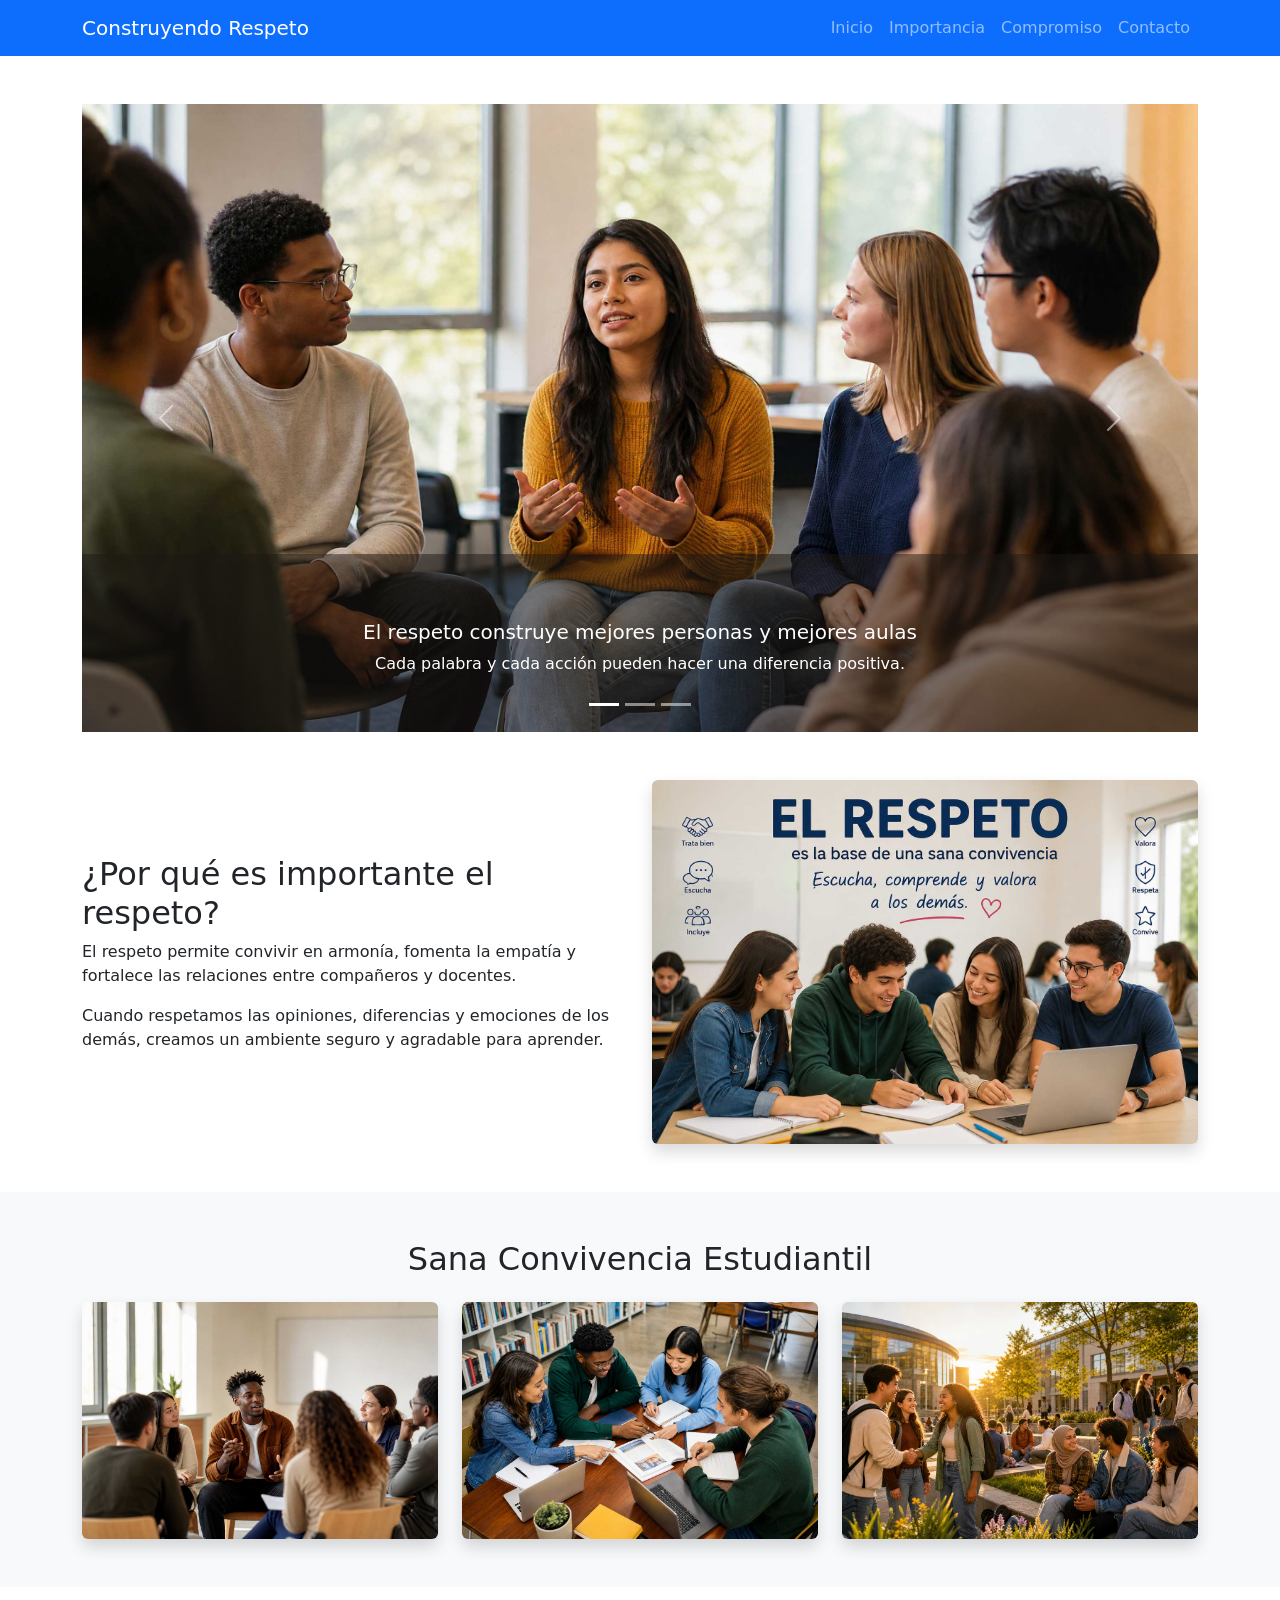
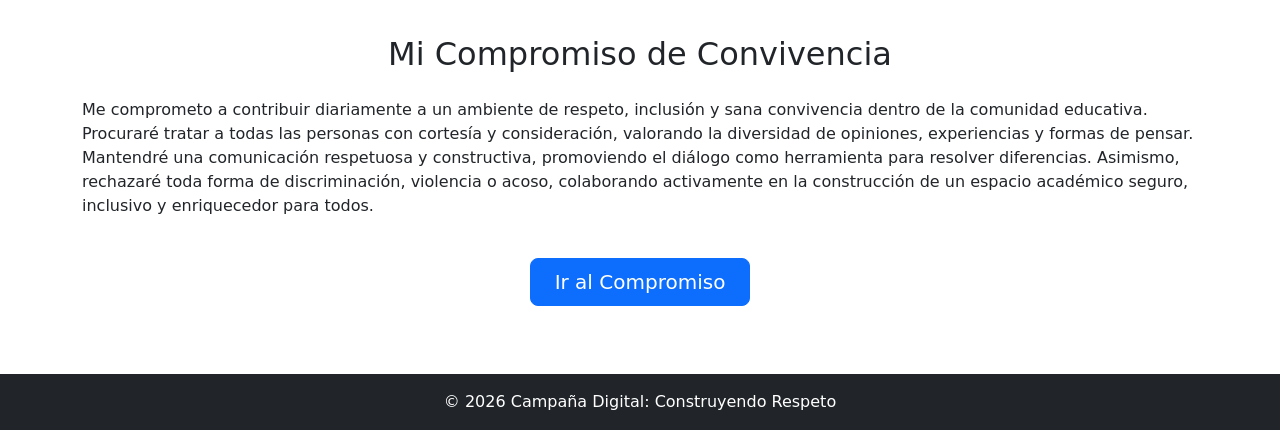
<file: index.html>
<!DOCTYPE html>
<html lang="es">
<head>
    <meta charset="UTF-8">
    <meta name="viewport" content="width=device-width, initial-scale=1.0">
    <link rel="stylesheet" href="css/estilos.css">
    <link href="https://cdn.jsdelivr.net/npm/bootstrap@5.3.8/dist/css/bootstrap.min.css" rel="stylesheet" integrity="sha384-sRIl4kxILFvY47J16cr9ZwB07vP4J8+LH7qKQnuqkuIAvNWLzeN8tE5YBujZqJLB" crossorigin="anonymous">
    <title>Construyendo Respeto</title>
</head>
<body>
<header>
<nav class="navbar navbar-expand-lg navbar-dark bg-primary">
    <div class="container">
        <a class="navbar-brand" href="#">Construyendo Respeto</a>

        <button class="navbar-toggler" type="button" data-bs-toggle="collapse"
            data-bs-target="#menu">
            <span class="navbar-toggler-icon"></span>
        </button>

        <div class="collapse navbar-collapse" id="menu">
            <ul class="navbar-nav ms-auto">
                <li class="nav-item">
                    <a class="nav-link" href="index.html">Inicio</a>
                </li>
                <li class="nav-item">
                    <a class="nav-link" href="importancia.html">Importancia</a>
                </li>
                <li class="nav-item">
                    <a class="nav-link" href="compromiso.html">Compromiso</a>
                </li>
                <li class="nav-item">
                    <a class="nav-link" href="contacto.html">Contacto</a>
                </li>
            </ul>
        </div>
    </div>
</nav>
</header>
<main>
        <section class="container mt-5">
            <div id="carouselExampleCaptions" class="carousel slide" data-bs-ride="carousel" >
                <div class="carousel-indicators">
                  <button type="button" data-bs-target="#carouselExampleCaptions" data-bs-slide-to="0" class="active" aria-current="true" aria-label="Slide 1"></button>
                  <button type="button" data-bs-target="#carouselExampleCaptions" data-bs-slide-to="1" aria-label="Slide 2"></button>
                  <button type="button" data-bs-target="#carouselExampleCaptions" data-bs-slide-to="2" aria-label="Slide 3"></button>
                </div>
                <div class="carousel-inner">
                  <div class="carousel-item active">
                    <img src="imagenes/slider/slider_01_respeto.jpg" class="d-block w-100" alt="slider_01_escucha_activa">
                    <div class="carousel-caption d-none d-md-block">
                      <h5>El respeto construye mejores personas y mejores aulas</h5>
                      <p>Cada palabra y cada acción pueden hacer una diferencia positiva.</p>
                    </div>
                  </div>
                  <div class="carousel-item">
                    <img src="imagenes/slider/slider_02_respeto.jpg" class="d-block w-100" alt="slider_02_colaboracion_inclusion">
                    <div class="carousel-caption d-none d-md-block">
                      <h5>El respeto construye mejores personas y mejores aulas</h5>
                      <p>Cada palabra y cada acción pueden hacer una diferencia positiva.</p>
                    </div>
                  </div>
                  <div class="carousel-item">
                    <img src="imagenes/slider/slider_03_respeto.jpg" class="d-block w-100" alt="slider_03_convivencia_armoniosa">
                    <div class="carousel-caption d-none d-md-block">
                      <h5>El respeto construye mejores personas y mejores aulas</h5>
                      <p>Cada palabra y cada acción pueden hacer una diferencia positiva.</p>
                    </div>
                  </div>
                </div>
                <button class="carousel-control-prev" type="button" data-bs-target="#carouselExampleCaptions" data-bs-slide="prev">
                  <span class="carousel-control-prev-icon" aria-hidden="true"></span>
                  <span class="visually-hidden">Anterior</span>
                </button>
                <button class="carousel-control-next" type="button" data-bs-target="#carouselExampleCaptions" data-bs-slide="next">
                  <span class="carousel-control-next-icon" aria-hidden="true"></span>
                  <span class="visually-hidden">Siguiente</span>
                </button>
              </div>
        </section>
<!-- Importancia del respeto -->
<section id="importancia" class="container py-5">
    <div class="row align-items-center">
        <div class="col-md-6">
            <h2>¿Por qué es importante el respeto?</h2>
            <p>
                El respeto permite convivir en armonía, fomenta la empatía
                y fortalece las relaciones entre compañeros y docentes.
            </p>
            <p>
                Cuando respetamos las opiniones, diferencias y emociones
                de los demás, creamos un ambiente seguro y agradable para aprender.
            </p>
        </div>
        <div class="col-md-6">
            <img src="imagenes/respeto1.jpg"
                class="img-fluid rounded shadow"
                alt="Respeto en el aula">
        </div>
    </div>
</section>

<!-- Galería -->
<section class="bg-light py-5">
    <div class="container">
        <h2 class="text-center mb-4">
            Sana Convivencia Estudiantil
        </h2>
        <div class="row g-4">
            <div class="col-md-4">
                <img src="imagenes/respeto_aula_01.jpg"
                    class="img-fluid rounded shadow"
                    alt="Respeto">
            </div>
            <div class="col-md-4">
                <img src="imagenes/respeto_aula_02.jpg"
                    class="img-fluid rounded shadow"
                    alt="Convivencia">
            </div>
            <div class="col-md-4">
                <img src="imagenes/respeto_aula_03.jpg"
                    class="img-fluid rounded shadow"
                    alt="Trabajo en equipo">
            </div>
        </div>
    </div>
</section>

<!--Dirigir al Contacto para Compromiso -->
<section id="compromiso" class="container py-5">
    <h2 class="text-center mb-4">
        Mi Compromiso de Convivencia
    </h2>
    <p>Me comprometo a contribuir diariamente a un ambiente de respeto, inclusión y sana convivencia dentro de la comunidad educativa. Procuraré tratar a todas las personas con cortesía y consideración, valorando la diversidad de opiniones, experiencias y formas de pensar. Mantendré una comunicación respetuosa y constructiva, promoviendo el diálogo como herramienta para resolver diferencias. Asimismo, rechazaré toda forma de discriminación, violencia o acoso, colaborando activamente en la construcción de un espacio académico seguro, inclusivo y enriquecedor para todos.</p>
    <br>
        <!--EBoton para ir al Contacto (Compromiso)-->
        <div class="text-center">
            <a href="contacto.html" class="btn btn-primary btn-lg px-4">Ir al Compromiso</a>
        </div>
</section>
</main>
<footer class="bg-dark text-white text-center py-3">
    <p class="mb-0">
        © 2026 Campaña Digital: Construyendo Respeto 
    </p>
</footer>
<script src="https://cdn.jsdelivr.net/npm/bootstrap@5.3.8/dist/js/bootstrap.bundle.min.js" integrity="sha384-FKyoEForCGlyvwx9Hj09JcYn3nv7wiPVlz7YYwJrWVcXK/BmnVDxM+D2scQbITxI" crossorigin="anonymous"></script>
</body>
</html>
</file>
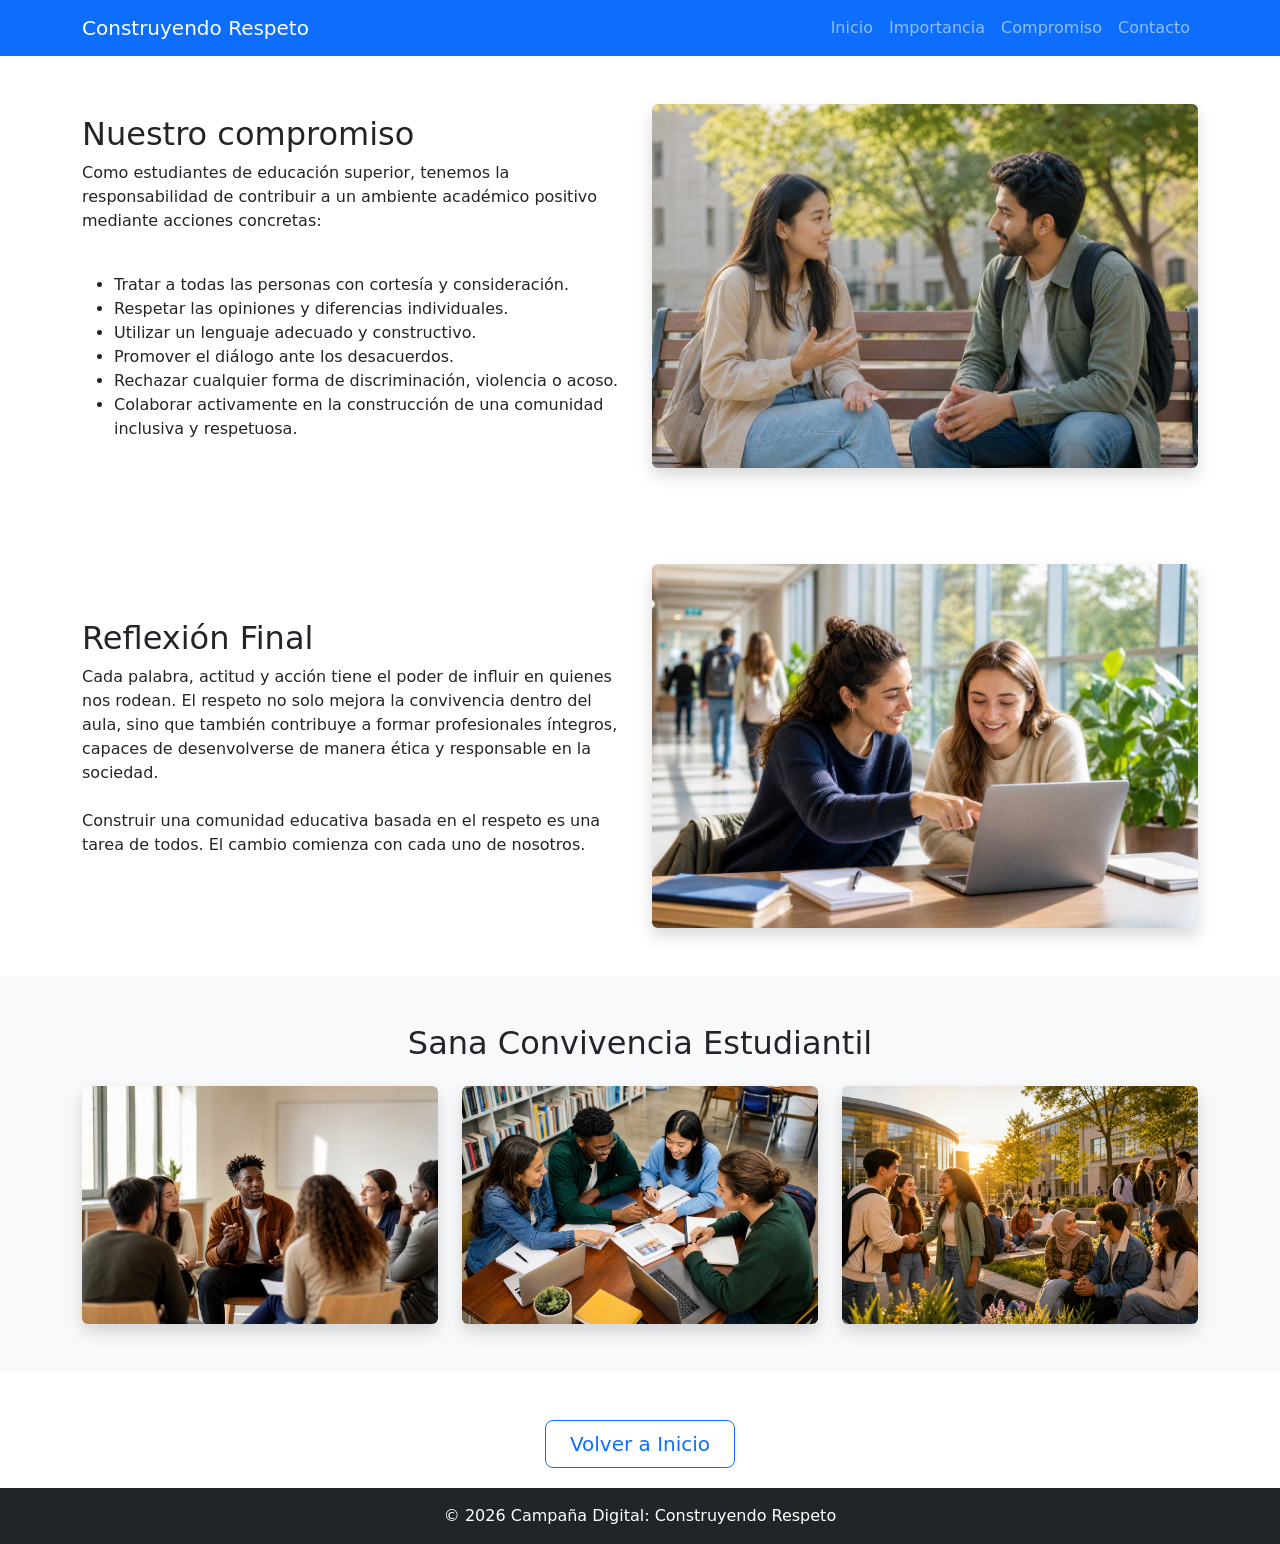
<file: compromiso.html>
<!DOCTYPE html>
<html lang="en">
<head>
    <meta charset="UTF-8">
    <meta name="viewport" content="width=device-width, initial-scale=1.0">
     <link rel="stylesheet" href="css/estilos.css">
    <link href="https://cdn.jsdelivr.net/npm/bootstrap@5.3.8/dist/css/bootstrap.min.css" rel="stylesheet" integrity="sha384-sRIl4kxILFvY47J16cr9ZwB07vP4J8+LH7qKQnuqkuIAvNWLzeN8tE5YBujZqJLB" crossorigin="anonymous">
    <title>Compromiso con el Respeto</title>
</head>
<body>
  <header>
    <nav class="navbar navbar-expand-lg navbar-dark bg-primary">
    <div class="container">
        <a class="navbar-brand" href="#">Construyendo Respeto</a>

        <button class="navbar-toggler" type="button" data-bs-toggle="collapse"
            data-bs-target="#menu">
            <span class="navbar-toggler-icon"></span>
        </button>

        <div class="collapse navbar-collapse" id="menu">
            <ul class="navbar-nav ms-auto">
                <li class="nav-item">
                    <a class="nav-link" href="index.html">Inicio</a>
                </li>
                <li class="nav-item">
                    <a class="nav-link" href="importancia.html">Importancia</a>
                </li>
                <li class="nav-item">
                    <a class="nav-link" href="compromiso.html">Compromiso</a>
                </li>
                <li class="nav-item">
                    <a class="nav-link" href="contacto.html">Contacto</a>
                </li>
            </ul>
        </div>
    </div>
    </nav>
  </header>
  <main>
<!-- Compromiso con el respeto -->
<section id="importancia" class="container py-5">
    <div class="row align-items-center">
        <div class="col-md-6">
            <h2>Nuestro compromiso</h2>
            <p>
             Como estudiantes de educación superior, tenemos la responsabilidad de contribuir a un ambiente académico positivo mediante acciones concretas:
            <br><br>
            <ul>
                <li>Tratar a todas las personas con cortesía y consideración.</li>
                <li>Respetar las opiniones y diferencias individuales.</li>
                <li>Utilizar un lenguaje adecuado y constructivo.</li>
                <li>Promover el diálogo ante los desacuerdos.</li>
                <li>Rechazar cualquier forma de discriminación, violencia o acoso.</li>
                <li>Colaborar activamente en la construcción de una comunidad inclusiva y respetuosa.</li>
            </ul>
            </p>
        </div>
        <div class="col-md-6">
            <img src="imagenes/respeto_aula_04.jpg"
                class="img-fluid rounded shadow"
                alt="Respeto en el aula">
        </div>
    </div>
</section>
<section class="container py-5">
    <div class="row align-items-center">
        <div class="col-md-6">
         <h2>Reflexión Final</h2>
            <p>
            Cada palabra, actitud y acción tiene el poder de influir en quienes nos rodean. El respeto no solo mejora la convivencia dentro del aula, sino que también contribuye a formar profesionales íntegros, capaces de desenvolverse de manera ética y responsable en la sociedad.
            <br><br>
            Construir una comunidad educativa basada en el respeto es una tarea de todos. El cambio comienza con cada uno de nosotros.            </p>
    </div>
            <div class="col-md-6">
            <img src="imagenes/respeto_aula_05.jpg"
                class="img-fluid rounded shadow"
                alt="Respeto en el aula">
        </div>
    </div>
</section>

<!-- Galería -->
    <section class="bg-light py-5">
    <div class="container">
        <h2 class="text-center mb-4">
            Sana Convivencia Estudiantil
        </h2>
        <div class="row g-4">
            <div class="col-md-4">
                <img src="imagenes/respeto_aula_01.jpg"
                    class="img-fluid rounded shadow"
                    alt="Respeto">
            </div>
            <div class="col-md-4">
                <img src="imagenes/respeto_aula_02.jpg"
                    class="img-fluid rounded shadow"
                    alt="Convivencia">
            </div>
            <div class="col-md-4">
                <img src="imagenes/respeto_aula_03.jpg"
                    class="img-fluid rounded shadow"
                    alt="Trabajo en equipo">
            </div>
        </div>
    </div>
    </section>
    <br>
    <br>
        <!--Es un boton para volver al Inicio-->
        <div class="text-center">
            <a href="index.html" class="btn btn-outline-primary btn-lg px-4">Volver a Inicio</a>
        </div>
  </main>
    <footer class="bg-dark text-white text-center py-3">
    <p class="mb-0">
        © 2026 Campaña Digital: Construyendo Respeto 
    </p>
    </footer>
    <script src="https://cdn.jsdelivr.net/npm/bootstrap@5.3.8/dist/js/bootstrap.bundle.min.js" integrity="sha384-FKyoEForCGlyvwx9Hj09JcYn3nv7wiPVlz7YYwJrWVcXK/BmnVDxM+D2scQbITxI" crossorigin="anonymous"></script>
 </body>
</html>
</file>
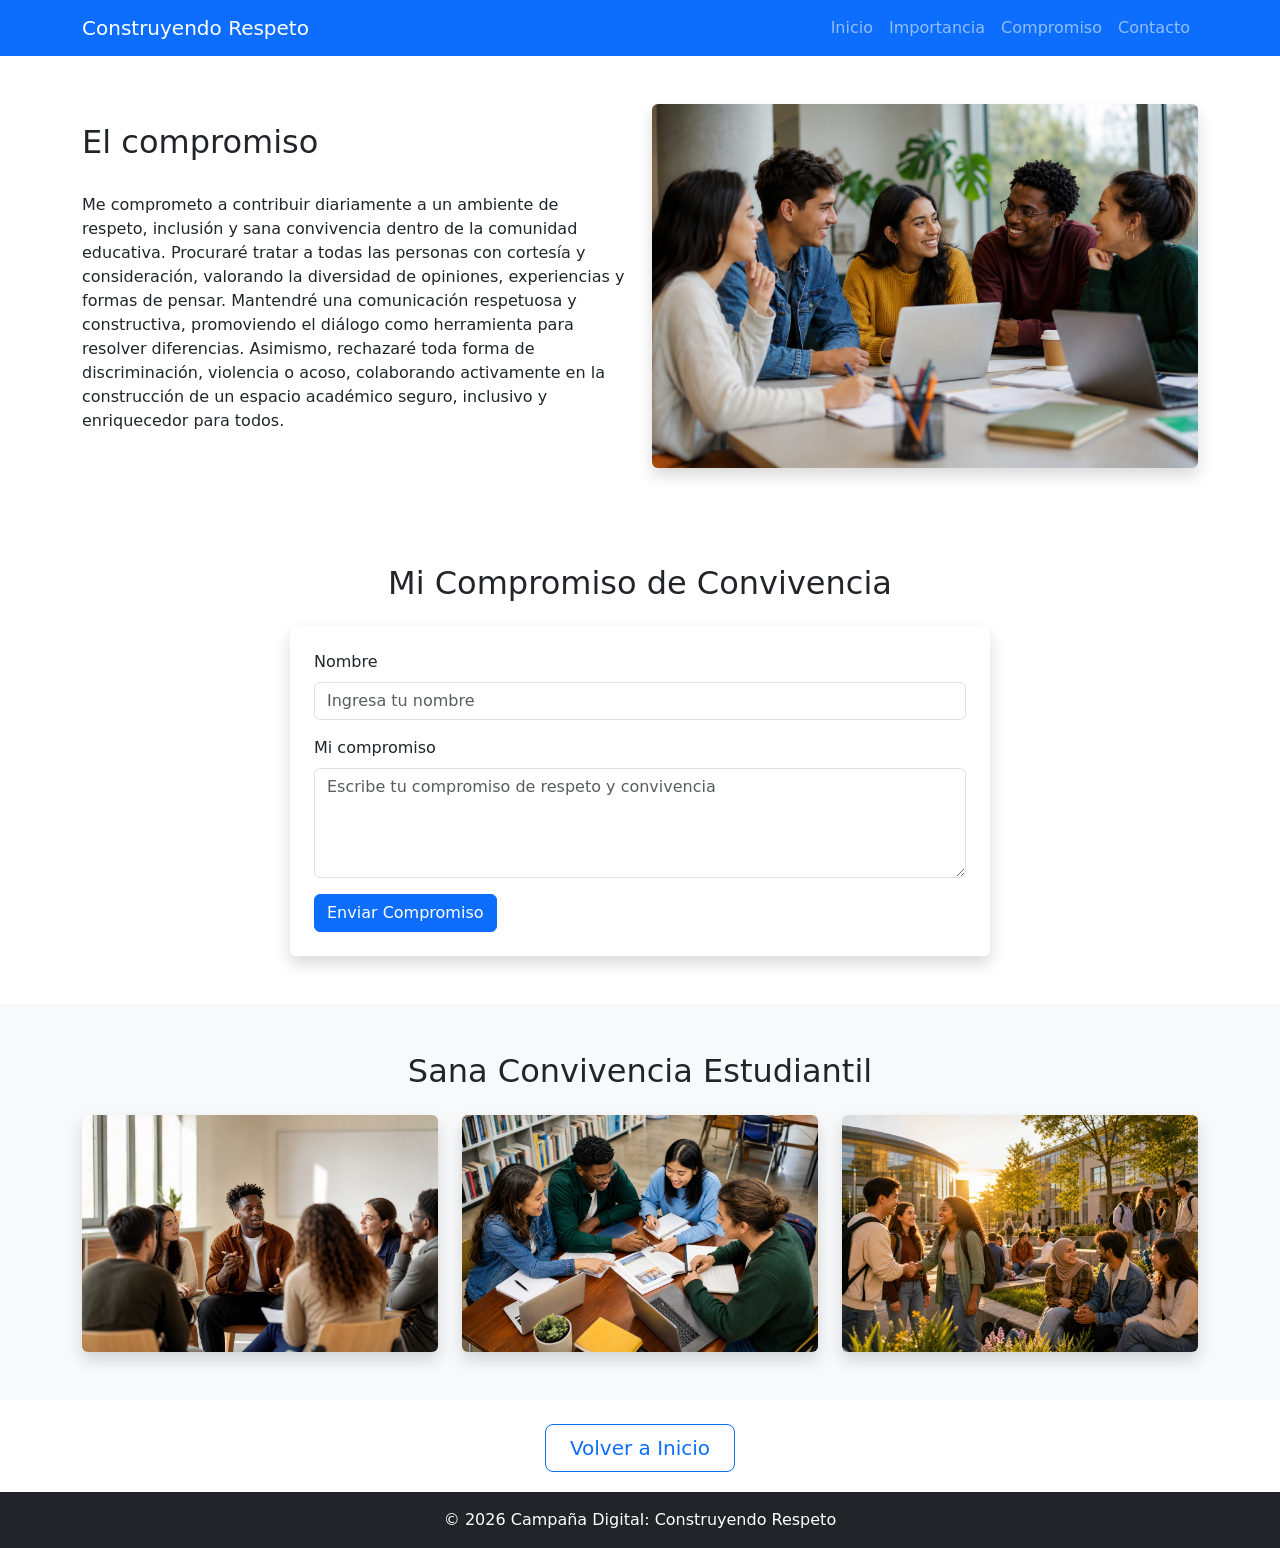
<file: contacto.html>
<!DOCTYPE html>
<html lang="es">
<head>
    <meta charset="UTF-8">
    <meta name="viewport" content="width=device-width, initial-scale=1.0">
    <link rel="stylesheet" href="css/estilos.css">
    <link href="https://cdn.jsdelivr.net/npm/bootstrap@5.3.8/dist/css/bootstrap.min.css" rel="stylesheet" integrity="sha384-sRIl4kxILFvY47J16cr9ZwB07vP4J8+LH7qKQnuqkuIAvNWLzeN8tE5YBujZqJLB" crossorigin="anonymous">
    <title>Contáctanos</title>
</head>
<body>
    <header>
    <nav class="navbar navbar-expand-lg navbar-dark bg-primary">
    <div class="container">
        <a class="navbar-brand" href="#">Construyendo Respeto</a>

        <button class="navbar-toggler" type="button" data-bs-toggle="collapse"
            data-bs-target="#menu">
            <span class="navbar-toggler-icon"></span>
        </button>

        <div class="collapse navbar-collapse" id="menu">
            <ul class="navbar-nav ms-auto">
                <li class="nav-item">
                    <a class="nav-link" href="index.html">Inicio</a>
                </li>
                <li class="nav-item">
                    <a class="nav-link" href="importancia.html">Importancia</a>
                </li>
                <li class="nav-item">
                    <a class="nav-link" href="compromiso.html">Compromiso</a>
                </li>
                <li class="nav-item">
                    <a class="nav-link" href="contacto.html">Contacto</a>
                </li>
            </ul>
        </div>
    </div>
    </nav>
    </header>
    <main>
<section id="importancia" class="container py-5">
    <div class="row align-items-center">
        <div class="col-md-6">
            <h2>El compromiso</h2>
            <br>
   <p>Me comprometo a contribuir diariamente a un ambiente de respeto, inclusión y sana convivencia dentro de la comunidad educativa. Procuraré tratar a todas las personas con cortesía y consideración, valorando la diversidad de opiniones, experiencias y formas de pensar. Mantendré una comunicación respetuosa y constructiva, promoviendo el diálogo como herramienta para resolver diferencias. Asimismo, rechazaré toda forma de discriminación, violencia o acoso, colaborando activamente en la construcción de un espacio académico seguro, inclusivo y enriquecedor para todos.</p>
        </div>
        <div class="col-md-6">
            <img src="imagenes/respeto3.jpg"
                class="img-fluid rounded shadow"
                alt="Respeto en el aula">
        </div>
    </div>
</section>
<!-- Formulario -->
<section id="compromiso" class="container py-5">
    <h2 class="text-center mb-4">
        Mi Compromiso de Convivencia
    </h2>
     <form class="p-4 shadow rounded bg-white">
        <div class="mb-3">
            <label class="form-label">Nombre</label>
            <input type="text"
                class="form-control"
                placeholder="Ingresa tu nombre">
        </div>
        <div class="mb-3">
            <label class="form-label">Mi compromiso</label>
            <textarea class="form-control"
                rows="4"
                placeholder="Escribe tu compromiso de respeto y convivencia"></textarea>
        </div>
        <button type="submit"
            class="btn btn-primary">
            Enviar Compromiso
        </button>
    </form>
</section>

<!-- Galería -->
    <section class="bg-light py-5">
    <div class="container">
        <h2 class="text-center mb-4">
            Sana Convivencia Estudiantil
        </h2>
        <div class="row g-4">
            <div class="col-md-4">
                <img src="imagenes/respeto_aula_01.jpg"
                    class="img-fluid rounded shadow"
                    alt="Respeto">
            </div>
            <div class="col-md-4">
                <img src="imagenes/respeto_aula_02.jpg"
                    class="img-fluid rounded shadow"
                    alt="Convivencia">
            </div>
            <div class="col-md-4">
                <img src="imagenes/respeto_aula_03.jpg"
                    class="img-fluid rounded shadow"
                    alt="Trabajo en equipo">
            </div>
        </div>
    </div>
    </section>
    <br>
        <!--Es un boton para volver al Inicio-->
        <div class="text-center">
            <a href="index.html" class="btn btn-outline-primary btn-lg px-4">Volver a Inicio</a>
        </div>
    </main>
    <footer class="bg-dark text-white text-center py-3">
    <p class="mb-0">
        © 2026 Campaña Digital: Construyendo Respeto 
    </p>
    </footer>


    <script src="https://cdn.jsdelivr.net/npm/bootstrap@5.3.8/dist/js/bootstrap.bundle.min.js" integrity="sha384-FKyoEForCGlyvwx9Hj09JcYn3nv7wiPVlz7YYwJrWVcXK/BmnVDxM+D2scQbITxI" crossorigin="anonymous"></script>
</body>
</html>
</file>
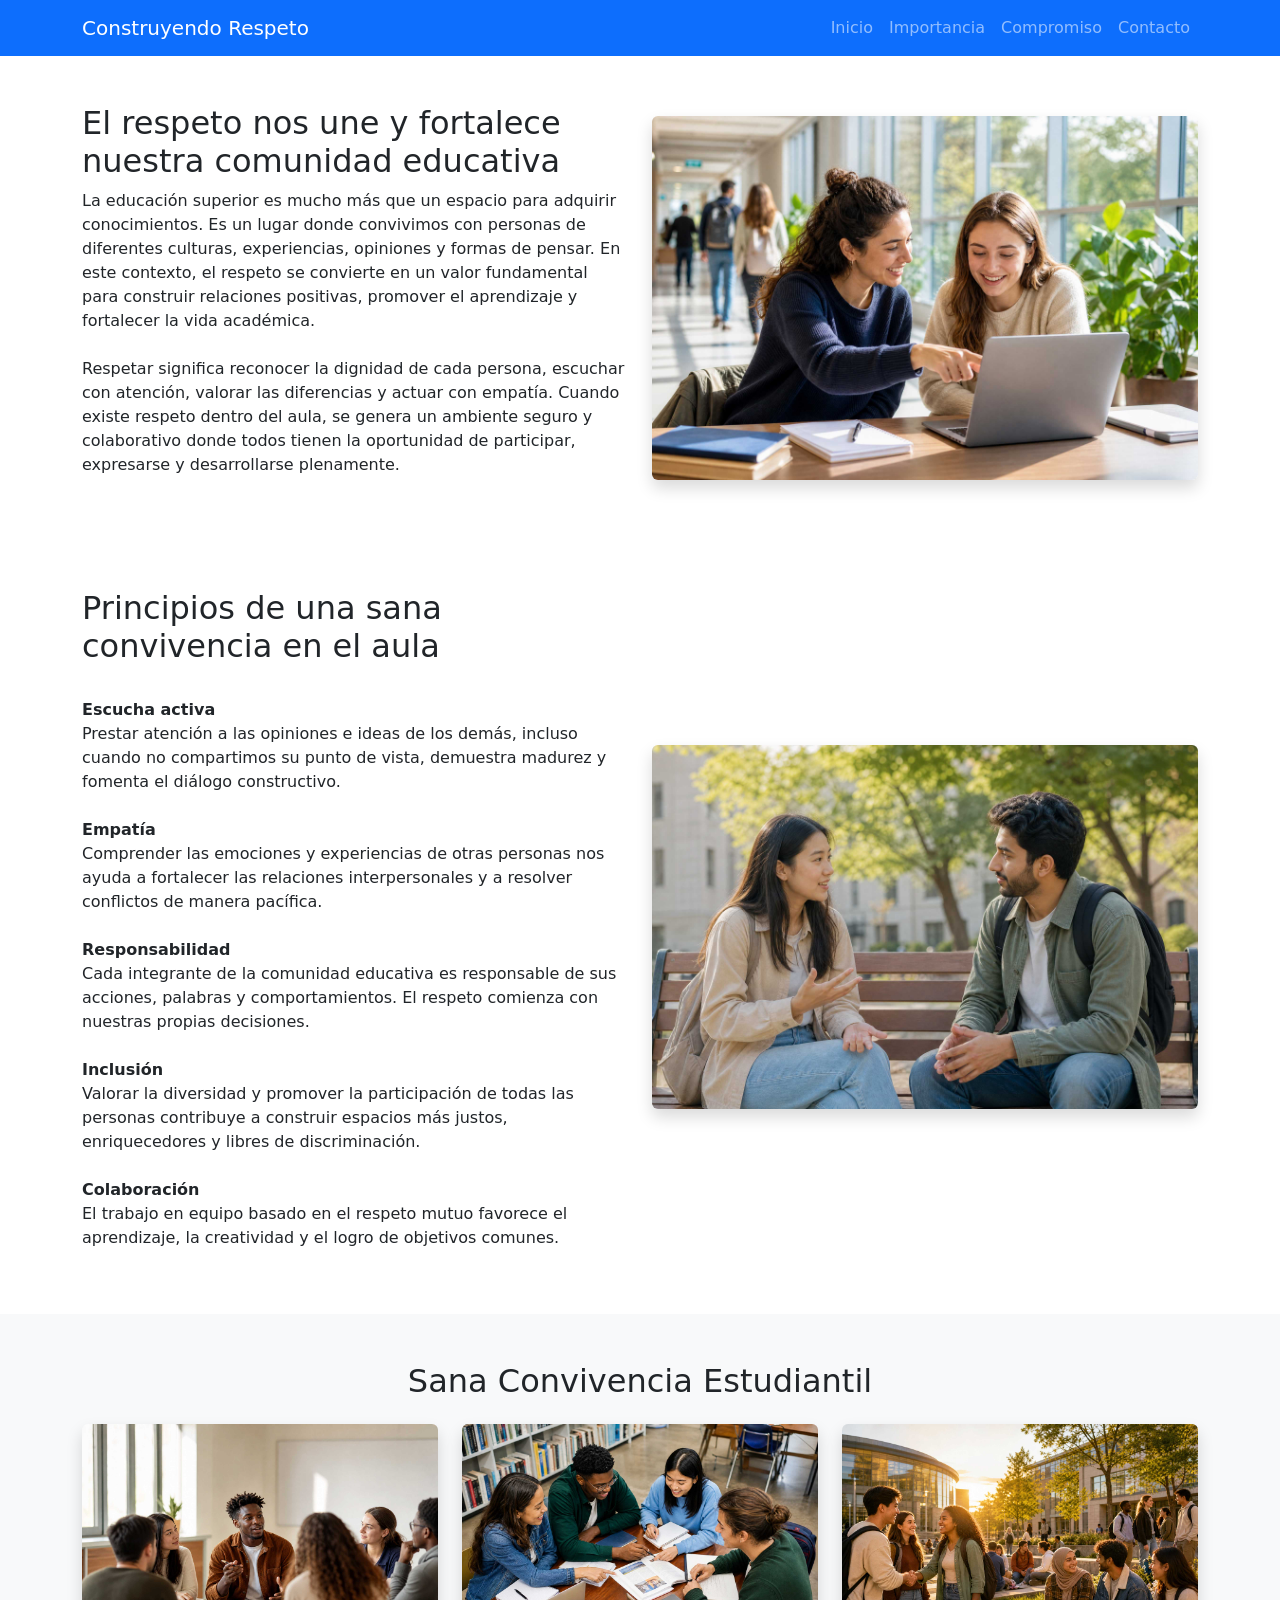
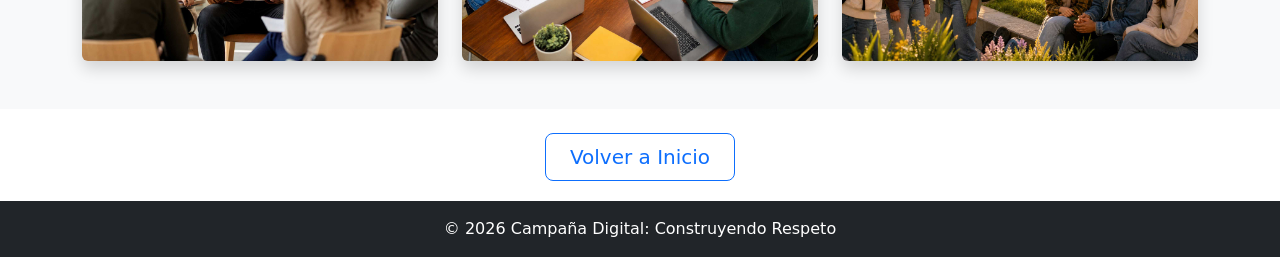
<file: importancia.html>
<!DOCTYPE html>
<html lang="en">
<head>
    <meta charset="UTF-8">
    <meta name="viewport" content="width=device-width, initial-scale=1.0">
    <link rel="stylesheet" href="css/estilos.css">
    <link href="https://cdn.jsdelivr.net/npm/bootstrap@5.3.8/dist/css/bootstrap.min.css" rel="stylesheet" integrity="sha384-sRIl4kxILFvY47J16cr9ZwB07vP4J8+LH7qKQnuqkuIAvNWLzeN8tE5YBujZqJLB" crossorigin="anonymous">
    <title>Importancia del Respeto</title>
</head>
<body>
    <header>
    <nav class="navbar navbar-expand-lg navbar-dark bg-primary">
    <div class="container">
        <a class="navbar-brand" href="#">Construyendo Respeto</a>

        <button class="navbar-toggler" type="button" data-bs-toggle="collapse"
            data-bs-target="#menu">
            <span class="navbar-toggler-icon"></span>
        </button>

        <div class="collapse navbar-collapse" id="menu">
            <ul class="navbar-nav ms-auto">
                <li class="nav-item">
                    <a class="nav-link" href="index.html">Inicio</a>
                </li>
                <li class="nav-item">
                    <a class="nav-link" href="importancia.html">Importancia</a>
                </li>
                <li class="nav-item">
                    <a class="nav-link" href="compromiso.html">Compromiso</a>
                </li>
                <li class="nav-item">
                    <a class="nav-link" href="contacto.html">Contacto</a>
                </li>
            </ul>
        </div>
    </div>
    </nav>
    </header>
    <main>
<!-- Importancia del respeto -->
<section id="importancia" class="container py-5">
    <div class="row align-items-center">
        <div class="col-md-6">
            <h2>El respeto nos une y fortalece nuestra comunidad educativa</h2>
            <p>
             La educación superior es mucho más que un espacio para adquirir conocimientos. Es un lugar donde convivimos con personas de diferentes culturas, experiencias, opiniones y formas de pensar. En este contexto, el respeto se convierte en un valor fundamental para construir relaciones positivas, promover el aprendizaje y fortalecer la vida académica.
             <br><br>
            Respetar significa reconocer la dignidad de cada persona, escuchar con atención, valorar las diferencias y actuar con empatía. Cuando existe respeto dentro del aula, se genera un ambiente seguro y colaborativo donde todos tienen la oportunidad de participar, expresarse y desarrollarse plenamente.
            </p>
        </div>
        <div class="col-md-6">
            <img src="imagenes/respeto_aula_05.jpg"
                class="img-fluid rounded shadow"
                alt="Respeto en el aula">
        </div>
    </div>
</section>
<section class="container py-5">
    <div class="row align-items-center">
        <div class="col-md-6">
         <h2>Principios de una sana convivencia en el aula</h2>
         <br>
            <p>
             <b>Escucha activa</b><br>
            Prestar atención a las opiniones e ideas de los demás, incluso cuando no compartimos su punto de vista, demuestra madurez y fomenta el diálogo constructivo.
            <br><br>
            <b>Empatía</b><br>
            Comprender las emociones y experiencias de otras personas nos ayuda a fortalecer las relaciones interpersonales y a resolver conflictos de manera pacífica.
            <br><br>
            <b>Responsabilidad</b><br>
            Cada integrante de la comunidad educativa es responsable de sus acciones, palabras y comportamientos. El respeto comienza con nuestras propias decisiones.
            <br><br>
            <b>Inclusión</b><br>
            Valorar la diversidad y promover la participación de todas las personas contribuye a construir espacios más justos, enriquecedores y libres de discriminación.
            <br><br>
            <b>Colaboración</b><br>
            El trabajo en equipo basado en el respeto mutuo favorece el aprendizaje, la creatividad y el logro de objetivos comunes.
            </p>
    </div>
            <div class="col-md-6">
            <img src="imagenes/respeto_aula_04.jpg"
                class="img-fluid rounded shadow"
                alt="Respeto en el aula">
        </div>
    </div>
</section>

<!-- Galería -->
    <section class="bg-light py-5">
    <div class="container">
        <h2 class="text-center mb-4">
            Sana Convivencia Estudiantil
        </h2>
        <div class="row g-4">
            <div class="col-md-4">
                <img src="imagenes/respeto_aula_01.jpg"
                    class="img-fluid rounded shadow"
                    alt="Respeto">
            </div>
            <div class="col-md-4">
                <img src="imagenes/respeto_aula_02.jpg"
                    class="img-fluid rounded shadow"
                    alt="Convivencia">
            </div>
            <div class="col-md-4">
                <img src="imagenes/respeto_aula_03.jpg"
                    class="img-fluid rounded shadow"
                    alt="Trabajo en equipo">
            </div>
        </div>
    </div>
    </section>
    <br>
        <!--Es un boton para volver al Inicio-->
        <div class="text-center">
            <a href="index.html" class="btn btn-outline-primary btn-lg px-4">Volver a Inicio</a>
        </div>
    </main>
    <footer class="bg-dark text-white text-center py-3">
    <p class="mb-0">
        © 2026 Campaña Digital: Construyendo Respeto 
    </p>
    </footer>


    <script src="https://cdn.jsdelivr.net/npm/bootstrap@5.3.8/dist/js/bootstrap.bundle.min.js" integrity="sha384-FKyoEForCGlyvwx9Hj09JcYn3nv7wiPVlz7YYwJrWVcXK/BmnVDxM+D2scQbITxI" crossorigin="anonymous"></script>
</body>
</html>
</file>
<file: css/estilos.css>
/*--Estilos para la Tarea--*/
body{
font-family: Arial, sans-serif;
background-color: #f8f9fa;
}

h2{
color: #0d6efd;
}

form{
max-width: 700px;
margin: auto;
}

footer{
margin-top: 20px;
}
</file>
